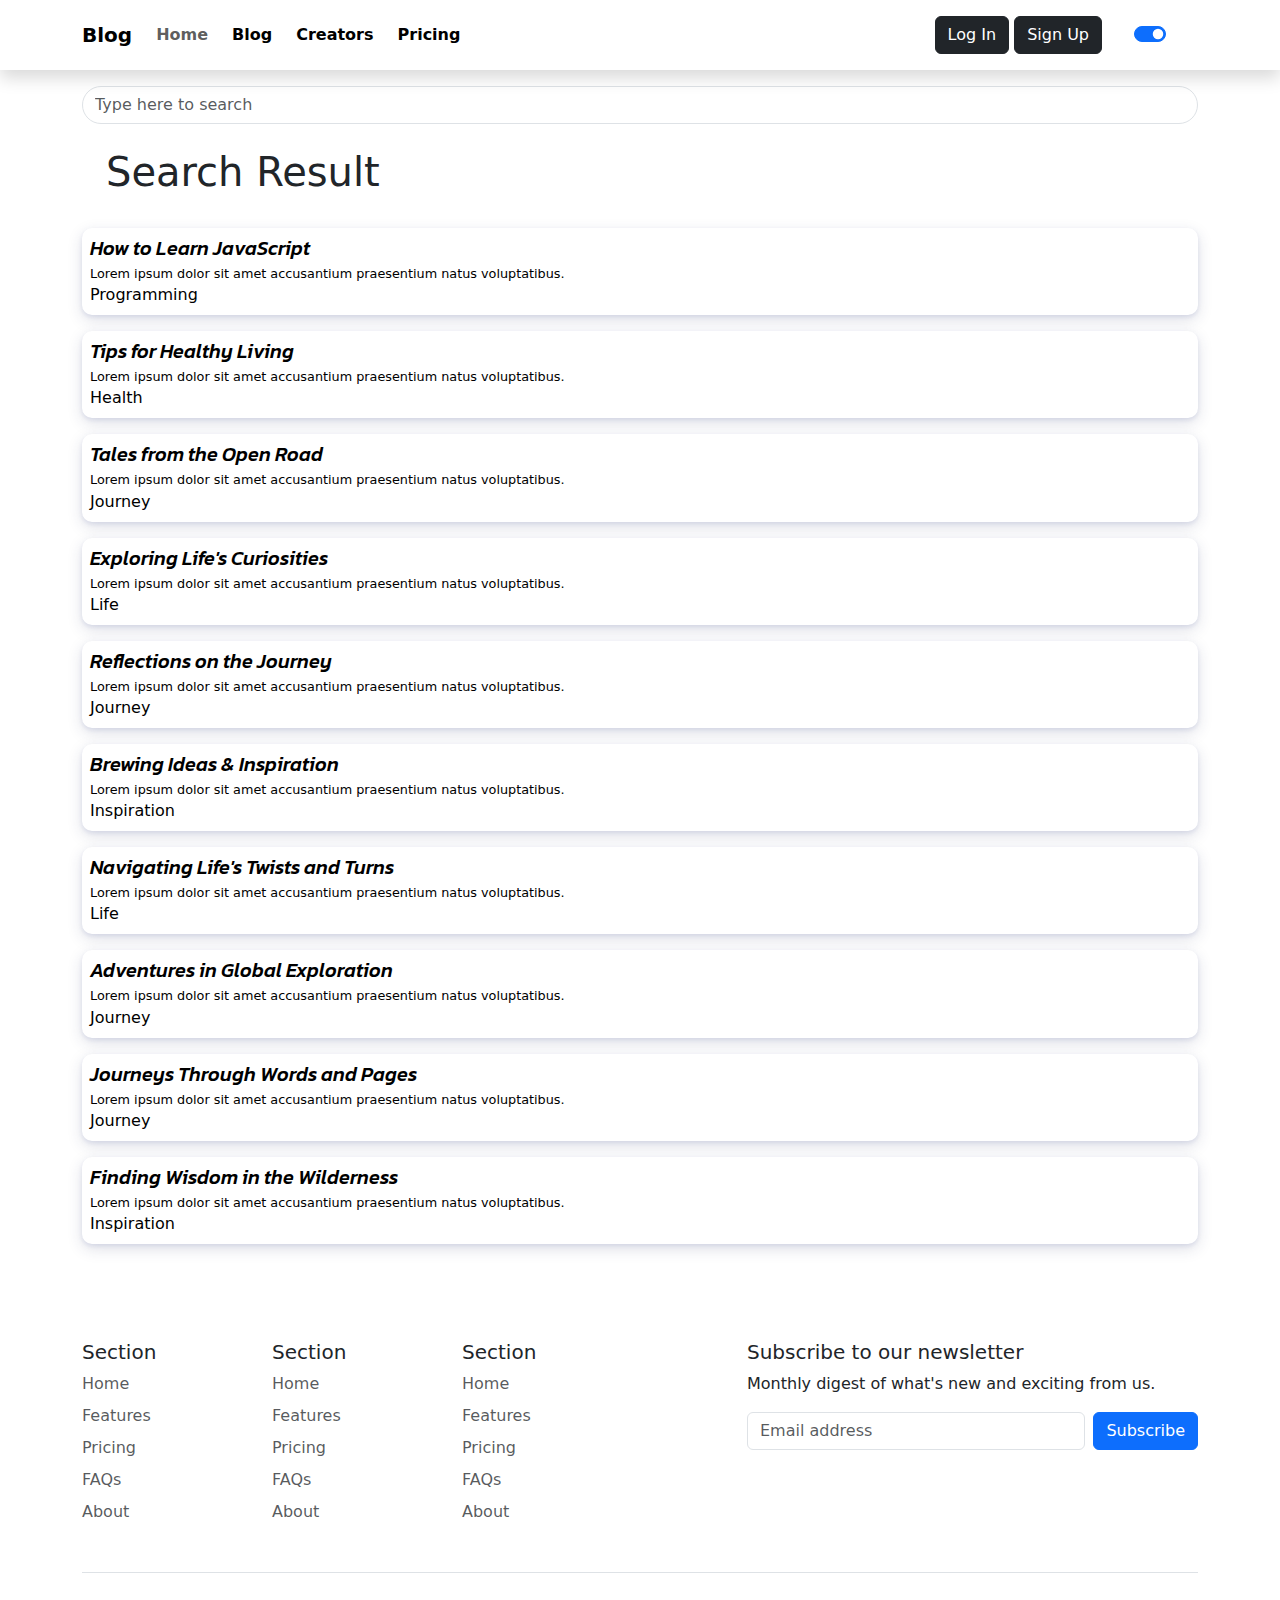
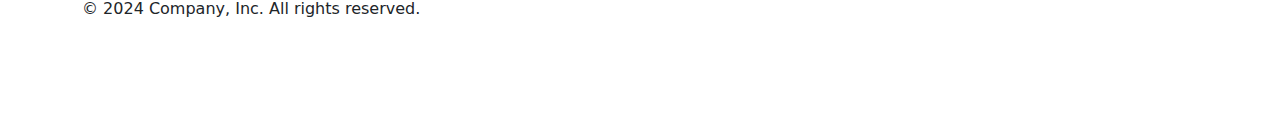
<file: html/SearchPage.html>
<!DOCTYPE html>
<html lang="en">
<head>
    <meta charset="UTF-8">
    <meta name="viewport" content="width=device-width, initial-scale=1.0">
    <title>Search Page</title>
    <link rel="stylesheet" href="../css/SearchPage.css">
    <link rel="preconnect" href="https://fonts.googleapis.com">
    <link rel="preconnect" href="https://fonts.gstatic.com" crossorigin>
    <link href="https://fonts.googleapis.com/css2?family=Kanit:ital,wght@0,100;0,200;0,300;0,400;0,500;0,600;0,700;0,800;0,900;1,100;1,200;1,300;1,400;1,500;1,600;1,700;1,800;1,900&display=swap" rel="stylesheet">
    <link rel="stylesheet" href="https://cdnjs.cloudflare.com/ajax/libs/font-awesome/6.5.2/css/all.min.css" integrity="sha512-SnH5WK+bZxgPHs44uWIX+LLJAJ9/2PkPKZ5QiAj6Ta86w+fsb2TkcmfRyVX3pBnMFcV7oQPJkl9QevSCWr3W6A==" crossorigin="anonymous" referrerpolicy="no-referrer" />
    <link href="https://cdn.jsdelivr.net/npm/bootstrap@5.3.3/dist/css/bootstrap.min.css" rel="stylesheet" integrity="sha384-QWTKZyjpPEjISv5WaRU9OFeRpok6YctnYmDr5pNlyT2bRjXh0JMhjY6hW+ALEwIH" crossorigin="anonymous">
</head>
<body> 
  <nav class="navbar navbar-expand-lg  shadow"  aria-label="Eighth navbar example">
    <div class="container">
        <a class="navbar-brand fw-bold" href="#">
            Blog
          </a>
      <button class="navbar-toggler" type="button" data-bs-toggle="collapse" data-bs-target="#navbarsExample07" aria-controls="navbarsExample07" aria-expanded="false" aria-label="Toggle navigation">
        <span class="navbar-toggler-icon"></span>
      </button>
      <div class="collapse navbar-collapse" id="navbarsExample07">
            <ul class="navbar-nav me-auto mb-2 mb-lg-0 gap-2">
                <li class="nav-item">
                    <a class="nav-link fw-bold " aria-current="page" href="#">Home</a>
                </li>
                <li class="nav-item">
                    <a class="nav-link active fw-bold" href="#">Blog</a>
                </li>
                <li class="nav-item">
                    <a class="nav-link active fw-bold" aria-disabled="true">Creators</a>
                </li>
                <li class="nav-item">
                    <a class="nav-link active fw-bold" aria-disabled="true">Pricing</a>
                </li> 
            </ul>
            <div class="d-grid gap-2 d-md-block m-2">
                <button class="btn btn-dark" type="button">Log In</button>
                <button class="btn btn-dark" type="button">Sign Up</button>
            </div>
            <div class="form-check form-switch mx-4">
              <input 
                class="form-check-input"
                type="checkbox"
                role="switch"
                id="flexSwitchCheckChecked"
                Checked
                onclick="Darktoggle()"
              />
          </div>
      </div>
    </div>
  </nav>


  <main class="container">
    <input  id="search" class="form-control mt-3 mx-auto rounded-pill container " type="search"  placeholder="Type here to search" data-search>
    <h1 class="m-4">Search Result</h1>
    <div class="blog-cards" data-blog-cards-container></div>
    <template data-blog-template>
      <div class="Card">
        <h5 class="header" data-header></h5>
        <div class="body" data-body></div>
        <div class="foot" data-foot></div>
      </div>
    </template>
  </main>


  <footer class="py-5 footer mt-5">
    <div class="container"> 
        <div class="row">
            <div class="col-6 col-md-2 mb-3">
              <h5>Section</h5>
              <ul class="nav flex-column">
                <li class="nav-item mb-2"><a href="#" class="nav-link p-0 text-body-secondary">Home</a></li>
                <li class="nav-item mb-2"><a href="#" class="nav-link p-0 text-body-secondary">Features</a></li>
                <li class="nav-item mb-2"><a href="#" class="nav-link p-0 text-body-secondary">Pricing</a></li>
                <li class="nav-item mb-2"><a href="#" class="nav-link p-0 text-body-secondary">FAQs</a></li>
                <li class="nav-item mb-2"><a href="#" class="nav-link p-0 text-body-secondary">About</a></li>
              </ul>
            </div>
      
            <div class="col-6 col-md-2 mb-3">
              <h5>Section</h5>
              <ul class="nav flex-column">
                <li class="nav-item mb-2"><a href="#" class="nav-link p-0 text-body-secondary">Home</a></li>
                <li class="nav-item mb-2"><a href="#" class="nav-link p-0 text-body-secondary">Features</a></li>
                <li class="nav-item mb-2"><a href="#" class="nav-link p-0 text-body-secondary">Pricing</a></li>
                <li class="nav-item mb-2"><a href="#" class="nav-link p-0 text-body-secondary">FAQs</a></li>
                <li class="nav-item mb-2"><a href="#" class="nav-link p-0 text-body-secondary">About</a></li>
              </ul>
            </div>
      
            <div class="col-6 col-md-2 mb-3">
              <h5>Section</h5>
              <ul class="nav flex-column">
                <li class="nav-item mb-2"><a href="#" class="nav-link p-0 text-body-secondary">Home</a></li>
                <li class="nav-item mb-2"><a href="#" class="nav-link p-0 text-body-secondary">Features</a></li>
                <li class="nav-item mb-2"><a href="#" class="nav-link p-0 text-body-secondary">Pricing</a></li>
                <li class="nav-item mb-2"><a href="#" class="nav-link p-0 text-body-secondary">FAQs</a></li>
                <li class="nav-item mb-2"><a href="#" class="nav-link p-0 text-body-secondary">About</a></li>
              </ul>
            </div>
      
            <div class="col-md-5 offset-md-1 mb-3">
              <form>
                <h5>Subscribe to our newsletter</h5>
                <p>Monthly digest of what's new and exciting from us.</p>
                <div class="d-flex flex-column flex-sm-row w-100 gap-2">
                  <label for="newsletter1" class="visually-hidden">Email address</label>
                  <input id="newsletter1" type="text" class="form-control" placeholder="Email address">
                  <button class="btn btn-primary" type="button">Subscribe</button>
                </div>
              </form>
            </div>
          </div>
      
          <div class="d-flex flex-column flex-sm-row justify-content-between py-4 my-4 border-top">
            <p>&copy; 2024 Company, Inc. All rights reserved.</p>
            <ul class="list-unstyled d-flex">
              <li class="ms-3"><a class="link-body-emphasis" href="#"><svg class="bi" width="24" height="24"><use xlink:href="#twitter"/></svg></a></li>
              <li class="ms-3"><a class="link-body-emphasis" href="#"><svg class="bi" width="24" height="24"><use xlink:href="#instagram"/></svg></a></li>
              <li class="ms-3"><a class="link-body-emphasis" href="#"><svg class="bi" width="24" height="24"><use xlink:href="#facebook"/></svg></a></li>
            </ul>
          </div>
    </div>
</footer>


  

  
  

  
  <script src="../js/SearchPage.js"></script>  
  <script src="https://cdn.jsdelivr.net/npm/bootstrap@5.3.3/dist/js/bootstrap.bundle.min.js" integrity="sha384-YvpcrYf0tY3lHB60NNkmXc5s9fDVZLESaAA55NDzOxhy9GkcIdslK1eN7N6jIeHz" crossorigin="anonymous"></script>
</body>
</html>
</file>
<file: css/SearchPage.css>
.blog-cards {
    display: grid;
    grid-template-columns: 1fr;
    gap: 1rem;
    margin-top: 2rem;
}
  
.Card {
    padding: .5rem;
    border-radius: 10px;
    transition: all 0.3s;
    cursor: pointer;
    background: #fff;
    box-shadow: 0 2px 4px 0 rgba(136, 144, 195, 0.2),
    0 5px 15px 0 rgba(37, 44, 97, 0.15);
    color: black;
}

.Card:hover {
    background: #309df0;
    color: #fff;
    transform: scale(1.1);
}
  
.Card  > .header {
    margin-bottom: .25rem;
}
  
.Card  > .body {
    font-size: .8rem;
}
  
.hide {
    display: none;
}

.header{
    font-family: "Kanit", sans-serif;
    font-weight: 500;
    font-style: italic;
}





.theme-btn{
    padding: 10px 40px;
    border-radius: 20px;
    border: 0;
    background-color: rgb(255, 56, 86);
    letter-spacing: 1.5px;
    font-size: 15px;
    transition: all 0.3s ease;
    box-shadow: rgb(201, 46, 70) 0px 10px 0px 0px;
    color: hsl(0, 0%, 100%);
    cursor: pointer;
  }
  
  .theme-btn:hover {
    box-shadow: rgb(201, 46, 70) 0px 7px 0px 0px;
  }
  
  .theme-btn:active {
    background-color: rgb(255, 56, 86);
    /*50, 168, 80*/
    box-shadow: rgb(201, 46, 70) 0px 0px 0px 0px;
    transform: translateY(5px);
    transition: 200ms;
  }
</file>
